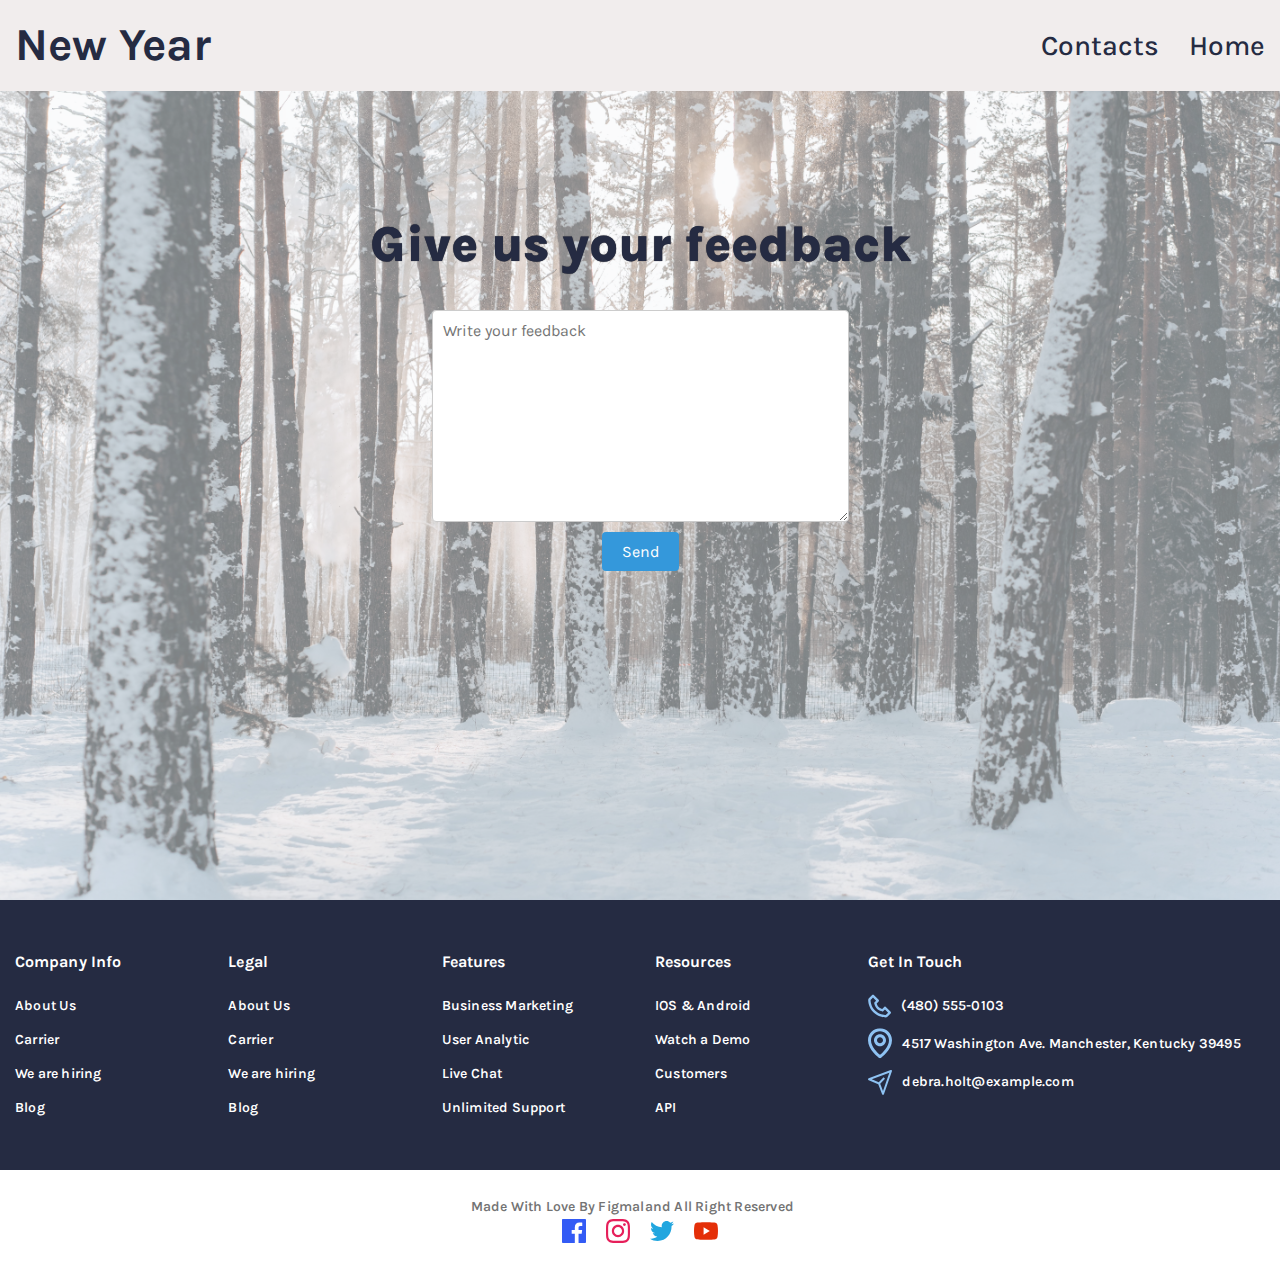
<file: newYear/form/form.html>
<!DOCTYPE html>
<html lang="en">

<head>
	<meta charset="UTF-8">
	<meta name="viewport" content="width=device-width, initial-scale=1.0">
	<title>Form</title>
	<link rel="stylesheet" href="style/style.css">
</head>

<body>
	<div class="wrapper">
		<header class="header">
			<div class="header__container">
				<a href="/index.html" class="header__logo">New Year</a>
				<nav class="header__menu menu">
					<ul class="menu__list">
						<li class="menu__item"><a href="/form/form.html">Contacts</a></li>
						<li class="menu__item"> <a href="/index.html">Home</a></li>
					</ul>
				</nav>
			</div>
		</header>
		<main class="main">
			<div class="main__container">
				<div class="main__form">
					<h1 class="form__title">Give us your feedback</h1>
					<form class="form__body body-form">
						<!-- <input class="body-form__textarea" type="textarea"> -->
						<textarea placeholder="Write your feedback" class="body-form__textarea" name="feedback" cols="45"
							rows="10"></textarea>
						<button class="body-form__btn">Send</button>
					</form>
				</div>
			</div>
	</div>

	<div class="main-block__image _ibg">
		<img src="img/background1.jpg" alt="background picture">
	</div>
	</main>

	<footer class="footer">
		<div class="footer__main main-footer">
			<div class="main-footer__container">
				<div class="main-footer__body">
					<div class="main-footer__column">
						<div class="main-footer__label">Company Info</div>
						<nav class="main-footer__menu menu-footer">
							<ul class="menu-footer__list">
								<li class="menu-footer__link"><a href="#" class="menu-footer__item">About Us</a></li>
								<li class="menu-footer__link"><a href="#" class="menu-footer__item">Carrier</a></li>
								<li class="menu-footer__link"><a href="#" class="menu-footer__item">We are hiring</a></li>
								<li class="menu-footer__link"><a href="#" class="menu-footer__item">Blog</a></li>
							</ul>
						</nav>
					</div>
					<div class="main-footer__column">
						<div class="main-footer__label">Legal</div>
						<nav class="main-footer__menu menu-footer">
							<ul class="menu-footer__list">
								<li class="menu-footer__link"><a href="#" class="menu-footer__item">About Us</a></li>
								<li class="menu-footer__link"><a href="#" class="menu-footer__item">Carrier</a></li>
								<li class="menu-footer__link"><a href="#" class="menu-footer__item">We are hiring</a></li>
								<li class="menu-footer__link"><a href="#" class="menu-footer__item">Blog</a></li>
							</ul>
						</nav>
					</div>
					<div class="main-footer__column">
						<div class="main-footer__label">Features</div>
						<nav class="main-footer__menu menu-footer">
							<ul class="menu-footer__list">
								<li class="menu-footer__link"><a href="#" class="menu-footer__item">Business Marketing</a></li>
								<li class="menu-footer__link"><a href="#" class="menu-footer__item">User Analytic</a></li>
								<li class="menu-footer__link"><a href="#" class="menu-footer__item">Live Chat</a></li>
								<li class="menu-footer__link"><a href="#" class="menu-footer__item">Unlimited Support</a></li>
							</ul>
						</nav>
					</div>
					<div class="main-footer__column">
						<div class="main-footer__label">Resources</div>
						<nav class="main-footer__menu menu-footer">
							<ul class="menu-footer__list">
								<li class="menu-footer__link"><a href="#" class="menu-footer__item">IOS & Android</a></li>
								<li class="menu-footer__link"><a href="#" class="menu-footer__item">Watch a Demo</a></li>
								<li class="menu-footer__link"><a href="#" class="menu-footer__item">Customers</a></li>
								<li class="menu-footer__link"><a href="#" class="menu-footer__item">API</a></li>
							</ul>
						</nav>
					</div>
					<div class="main-footer__column">
						<div class="main-footer__label">Get In Touch</div>
						<nav class="main-footer__menu menu-footer">
							<ul class="menu-footer__list">
								<li class="menu-footer__link"><a href="tel:4805550103"
										class="menu-footer__item menu-footer__item_contact"><img class="menu-footer__image"
											src="img/footer/main/01.svg" alt="tel">(480) 555-0103</a></li>
								<li class="menu-footer__link"><a href="#"
										class="menu-footer__item menu-footer__item_contact"><img class="menu-footer__image"
											src="img/footer/main/02.svg" alt="Carrier">4517 Washington Ave. Manchester, Kentucky
										39495</a></li>
								<li class="menu-footer__link"><a href="mailto:debra.holt@example.com"
										class="menu-footer__item menu-footer__item_contact"><img class="menu-footer__image"
											src="img/footer/main/03.svg" alt="We are hiring">debra.holt@example.com</a></li>
							</ul>
						</nav>
					</div>
				</div>
			</div>
		</div>
		<div class="footer__social social">
			<div class="social__container">
				<div class="social__content">Made With Love By Figmaland All Right Reserved </div>
				<div class="social__links">
					<ul class="social__list">
						<l1 class="social__item"><a href="#"><img src="img/footer/social/01.svg" alt="Facebook"></a></l1>
						<l1 class="social__item"><a href="#"><img src="img/footer/social/02.svg" alt="Instagram"></a></l1>
						<l1 class="social__item"><a href="#"><img src="img/footer/social/03.svg" alt="Tweeter"></a></l1>
						<l1 class="social__item"><a href="#"><img src="img/footer/social/04.svg" alt="YouTube"></a></l1>
					</ul>
				</div>
			</div>
		</div>
	</footer>

	</div>
</body>


</html>
</file>
<file: newYear/form/style/style.css>
@import url("https://fonts.googleapis.com/css2?family=Karla:wght@400;500;700&display=swap");
* {
  padding: 0;
  margin: 0;
  border: 0;
}

*, *:before, *:after {
  -webkit-box-sizing: border-box;
  box-sizing: border-box;
}

:focus, :active {
  outline: none;
}

a:focus, a:active {
  outline: none;
}

nav, footer, header, aside {
  display: block;
}

html, body {
  height: 100%;
  width: 100%;
  font-size: 100%;
  line-height: 1;
  font-size: 14px;
  -ms-text-size-adjust: 100%;
  -moz-text-size-adjust: 100%;
  -webkit-text-size-adjust: 100%;
}

input, button, textarea {
  font-family: inherit;
}

input::-ms-clear {
  display: none;
}

button {
  cursor: pointer;
}

button::-moz-focus-inner {
  padding: 0;
  border: 0;
}

a {
  color: inherit;
}

a, a:visited {
  text-decoration: none;
}

ul li {
  list-style: none;
}

img {
  vertical-align: top;
}

h1, h2, h3, h4, h5, h6 {
  font-size: inherit;
  font-weight: inherit;
}

body {
  /* background-image: url("../countDown/img/background.jpg"); */
  /* background: url('../countDown/img/background.jpg') ; */
  font-family: Karla;
}


.main {
 /* font-family: 'Franklin Gothic Medium', 'Arial Narrow', Arial, sans-serif; */
  font-family: Karla;
  display: flex;
	align-items: center;
	justify-content: center;
  color: #e2dede;
}

.wrapper {
  min-height: 100%;
  overflow: hidden;
}

[class*=__container] {
  max-width: 1310px;
  margin: 0 auto;
  padding: 0 15px;
}
.header {
  background-color: rgb(241, 237, 237);
  width: 100%;
  position: absolute;
  padding: 15px 0;
  opacity: 100%;
  z-index: 50;
}

.header__container {
  display: flex;
  align-items: center;
  justify-content: space-between;
}
.header__logo {
  /* z-index: 2; */
   color: #252B42;
  font-size: 46px;
  font-family: Karla;
  font-weight: 700;
  line-height: 133%;
  position: relative;
  z-index: 4;
}
.header__menu {
}
.menu {
}
.menu__list {
  display: flex;
}
.menu__item {
  font-size: 28px;
  font-family: Karla;
  font-weight: 500;
  color: #252B42;
}
.menu__item:not(:last-child) {
  margin-right: 30px;
}

/*=========Main==========*/
.main {
  position: relative;
  z-index: 5;
}
.main__container {
  margin-top: 220px;
}

.main__form {
}
.form__title {
	font-size: 50px;
  font-weight: 800;
  margin-bottom: 40px;
  color: #252B42;
  text-shadow:  0 0 1px #373535;
}
.form__body {
	display: flex;
	flex-direction: column;
	align-items: center;

}
.body-form {
}
.body-form__textarea {
	padding: 10px;
  border: 1px solid #ccc;
  border-radius: 4px;
  font-size: 16px;
  margin-bottom: 10px;
}

.body-form__btn {
	padding: 10px 20px;
  background-color: #3498db;
  color: #fff;
  border: none;
  border-radius: 4px;
  font-size: 16px;
  cursor: pointer;
}

.body-form__btn:hover {
	background-color: #2980b9;
}
/*======================*/
._ibg {
    position: relative;
    z-index: 1;
}

._ibg img {
  position: absolute;
  width: 100%;
  height: 100%;
  top: 0;
  left: 0;
  object-fit: cover;
  z-index: 1;
  opacity: 0.5;
}

.main-block__image {
  position: absolute;
  width: 100%;
  height: 100%;
  top: 0;
  left: 0;
  /* opacity: 60%;
  z-index: 2; */
}
.footer__main {
  padding: 35px 0;
  background-color: #252B42;
}

.main-footer {
}
.main-footer__body {
  display: -webkit-box;
  display: -ms-flexbox;
  display: flex;
  -ms-flex-wrap: wrap;
      flex-wrap: wrap;
  margin: 0 -15px;
}
.main-footer__column {
  -webkit-box-flex: 0;
      -ms-flex: 0 1 16.6667%;
          flex: 0 1 16.6667%;
  padding: 15px;
  min-width: 160px;
}

.main-footer__column:last-child {
  -webkit-box-flex: 0;
      -ms-flex: 0 1 33.334%;
          flex: 0 1 33.334%;
}

.main-footer__label {
  font-weight: 700;
  font-size: 16px;
  line-height: 150%;
  letter-spacing: 0.1px;
  color: #fff;
  margin-bottom: 20px;
}
.menu-footer {
}
.menu-footer__list {
  color: #fff;
}
.menu-footer__list:last-child > *:not(:last-child) {
  margin-bottom: 10px;
}
.menu-footer__link:hover {
  text-decoration: underline;
}
.menu-footer__item {
  font-weight: 600;
  line-height: 171%;
  letter-spacing: 0.2px;
}
.menu-footer__item:not(:last-child) {
  margin-bottom: 10px;
}
.menu-footer__image {
  margin-right: 10px;
}
.menu-footer__item_contact {
  display: -webkit-box;
  display: -ms-flexbox;
  display: flex;
  -webkit-box-align: center;
      -ms-flex-align: center;
          align-items: center;
}

/*========FOOTER SOCIAL*/
.footer {
  /* .footer__social */
  /* .footer__content */
}
.footer__social {
  padding: 25px 0;
}

.social {

}
.social__container {
  text-align: center;
}

.social__content {
  font-weight: 600;
  line-height: 171%;
  letter-spacing: 0.2px;
  color: #737373;
  margin-right: 15px;
}

.social__list {
  display: -webkit-box;
  display: -ms-flexbox;
  display: flex;
  -webkit-box-align: center;
      -ms-flex-align: center;
          align-items: center;
  gap: 20px;
  -webkit-box-pack: center;
      -ms-flex-pack: center;
          justify-content: center;
}
</file>
